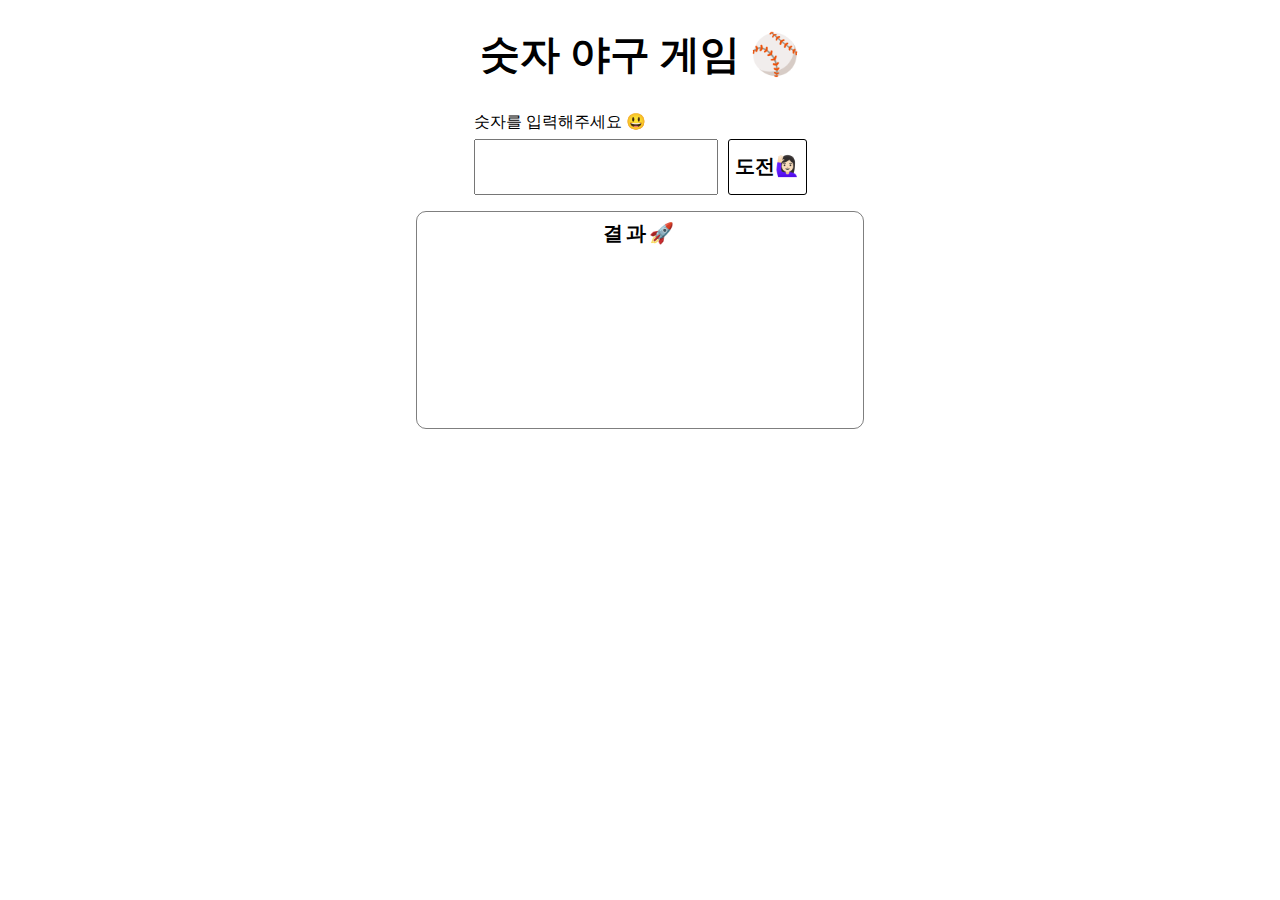
<file: Baseball_Game/index.html>
<!DOCTYPE html>
<html lang="ko">
  <head>
    <meta charset="UTF-8" />
    <meta
      name="viewport"
      content="width=device-width, initial-scale=1.0, user-scalable=no, viewport-fit=cover"
    />
    <title>Baseball</title>
    <link rel="stylesheet" href="style.css" />
  </head>

  <body>
    <main class="main">
      <h1 class="title">숫자 야구 게임 ⚾️</h1>
      <section class="section">
        <form class="form">
          <label for="question" class="label-question"
            >숫자를 입력해주세요 😃</label
          >
          <input
            type="number"
            id="question"
            name="question"
            min="0"
            max="9999"
            size="4"
            class="ball-input"
          />
          <button class="try-button">도전🙋🏻‍♀️</button>
        </form>
        <div class="ball-result">결과🚀</div>
      </section>
    </main>
    <script src="main.js"></script>
  </body>
</html>
</file>
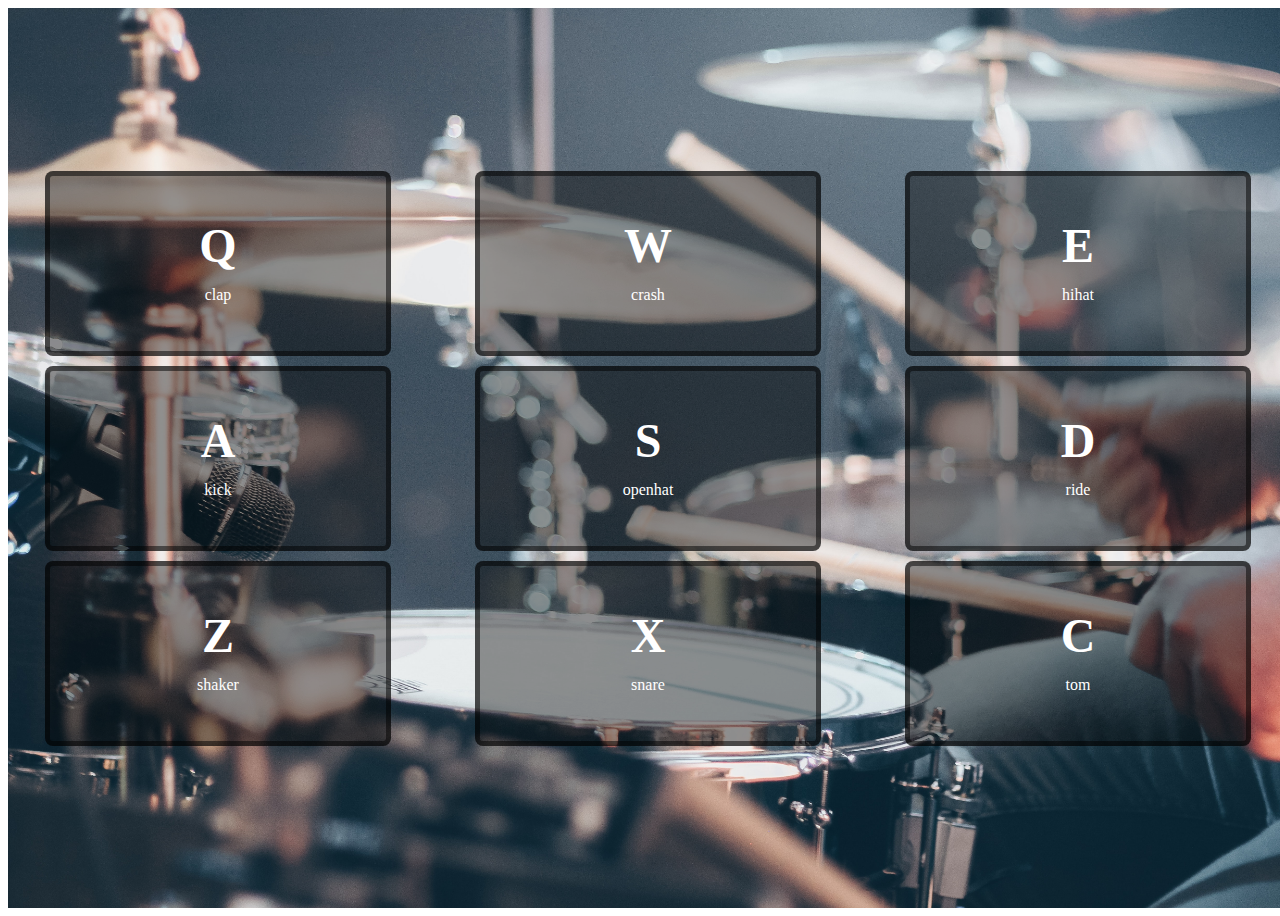
<file: Drumkit/index.html>
<!DOCTYPE html>
<html lang="ko-KR">
  <head>
    <meta charset="UTF-8" />
    <meta http-equiv="X-UA-Compatible" content="IE=edge" />
    <meta name="viewport" content="width=device-width, initial-scale=1.0" />
    <title>🥁 DRUMKIT</title>
    <link rel="stylesheet" href="style.css" />
  </head>
  <body>
    <div class="wrapper">
      <div class="keys"></div>
    </div>
    <script src="script.js"></script>
  </body>
</html>
</file>
<file: Baseball_Game/style.css>
/* ----------------------------- initailization ----------------------------- */
body {
  margin: 0;
  font-size: 20px;
}

button {
  background: none;
  border-style: none;
  cursor: pointer;
}

input[type='number' i] {
  padding: 0;
}

p {
  margin: 0;
}

/* ---------------------------------- style --------------------------------- */
.main {
  display: flex;
  flex-flow: column;
  justify-content: center;
  align-items: center;
}

.section {
  display: flex;
  flex-direction: column;
  align-items: center;
  margin-top: 30px;
}

.form {
  display: flex;
  gap: 10px;
}

#question {
  width: 200px;
  font-size: 28px;
  font-weight: 700;
  padding: 10px 20px;
}

.label-question {
  position: absolute;
  top: 112px;
  font-size: 16px;
}

.try-button {
  font-size: 20px;
  border: 1px solid black;
  border-radius: 3px;
  font-weight: 800;
}

.try-button:hover {
  border: none;
  background-color: black;
  color: white;
}

.ball-result {
  text-align: center;
  border: 1px solid rgba(0, 0, 0, 0.5);
  margin-top: 16px;
  min-width: 430px;
  min-height: 200px;
  padding: 8px;
  border-radius: 10px;
  font-weight: 800;
  letter-spacing: 3px;
}

.ball-result p {
  font-weight: 100;
  margin-top: 5px;
}
</file>
<file: Drumkit/style.css>
body {
  width: 100%;
  height: 100vh;
  box-sizing: border-box;
}

p {
  margin: 0;
}

.wrapper {
  display: flex;
  flex-direction: column;
  justify-content: center;
  height: 100%;
  background-image: url('./assets/images/background.jpeg');
  background-size: cover;
  background-position: center;
}

.keys {
  display: grid;
  gap: 10px;
  grid-template-columns: repeat(3, 1fr);
  justify-items: center;
}

.key {
  width: 60%;
  padding: 10%;
  background-color: rgb(0 0 0 / 40%);
  text-align: center;
  cursor: pointer;
  border: 5px solid rgb(0 0 0 / 50%);
  border-radius: 0.5rem;
  box-sizing: content-box;
  transition: all 100ms;
}

.label {
  display: flex;
  flex-direction: column;
  justify-content: center;
  align-items: center;
}

.playing {
  transform: scale(1.1);
  background-color: rgb(0 0 0 / 60%);
}

kbd {
  font-family: 'notosans';
  font-weight: 700;
  display: block;
  pointer-events: none;
  font-size: 3rem;
  color: #fff;
}

.sound {
  margin: 5px 0;
  display: block;
  pointer-events: none;
  font-size: 1rem;
  padding-top: 0.5rem;
  color: #fff;
}

.key:hover {
  background-color: rgb(0 0 0 / 60%);
}
.key:hover kbd {
  font-size: 3.2rem;
}
.key:hover .sound {
  font-size: 1.2rem;
}
</file>
